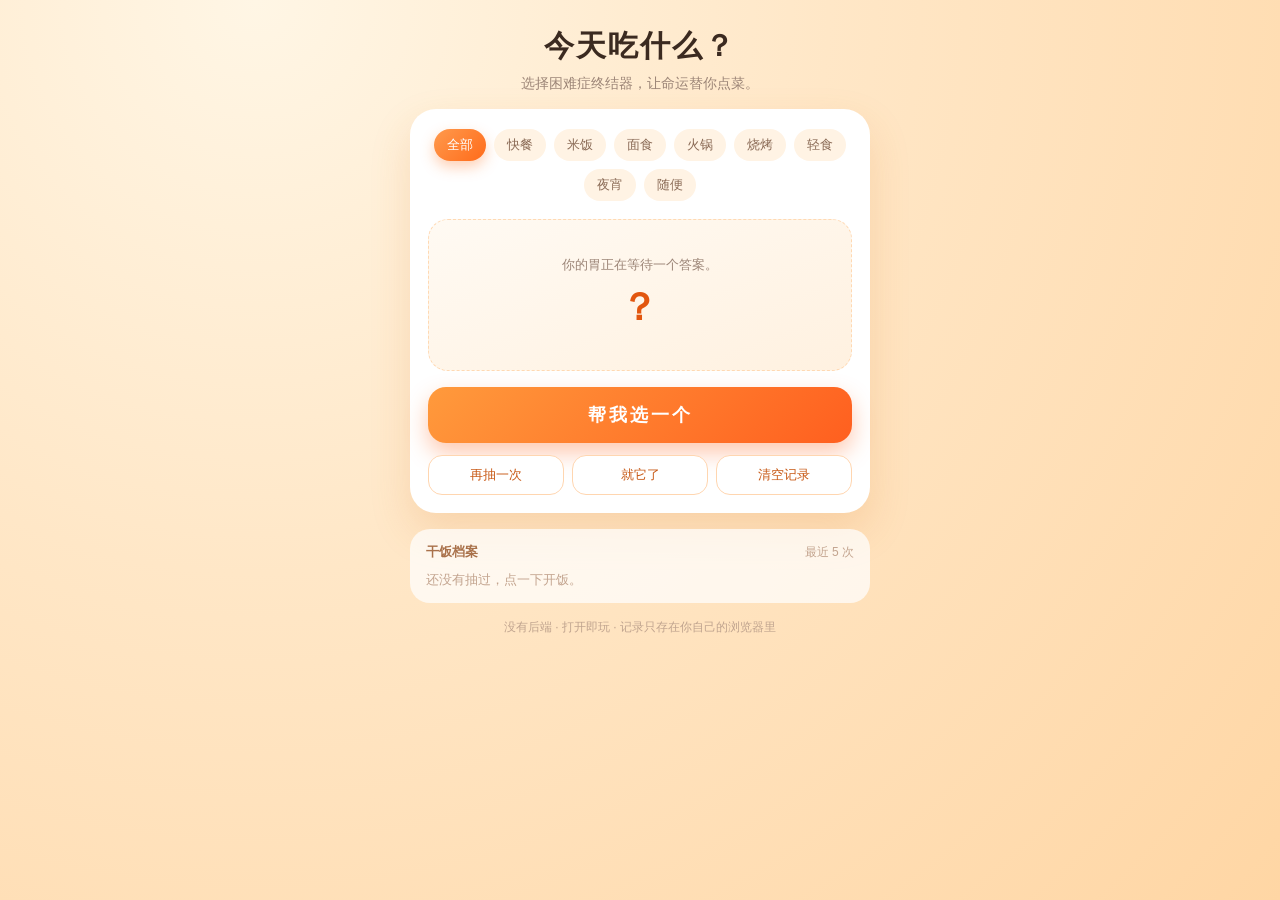
<file: eat.html>
<!DOCTYPE html>
<html lang="zh-CN">
<head>
<meta charset="UTF-8" />
<meta name="viewport" content="width=device-width, initial-scale=1, viewport-fit=cover" />
<title>今天吃什么？</title>
<style>
  * { box-sizing: border-box; -webkit-tap-highlight-color: transparent; }
  :root{
    --ink:#3b2a20;
    --muted:#9c8577;
    --orange:#ff6b1a;
  }
  html, body { height: 100%; }
  body{
    margin:0;
    font-family: -apple-system, BlinkMacSystemFont, "PingFang SC", "Microsoft YaHei", "Segoe UI", sans-serif;
    color: var(--ink);
    background: radial-gradient(circle at 20% 0%, #fff6e5 0%, #ffe7c7 42%, #ffd6a4 100%);
    min-height:100vh;
    display:flex;
    justify-content:center;
    padding: 26px 16px 44px;
  }

  .app{ width:100%; max-width:460px; display:flex; flex-direction:column; gap:16px; }

  /* 标题 */
  .hero{ text-align:center; }
  .hero h1{ margin:0; font-size:30px; letter-spacing:2px; }
  .hero p{ margin:8px 0 0; color:var(--muted); font-size:13.5px; }

  /* 主卡片 */
  .card{
    background:#fff;
    border-radius:26px;
    padding:20px 18px 18px;
    box-shadow: 0 18px 40px rgba(214,120,40,.18);
  }

  /* 分类 */
  .cats{ display:flex; flex-wrap:wrap; gap:8px; justify-content:center; margin-bottom:18px; }
  .cat{
    border:none; cursor:pointer;
    padding:7px 13px; border-radius:999px;
    font-size:13px; color:#8a6a55; background:#fff3e4;
    transition: all .18s;
  }
  .cat:hover{ background:#ffe7cd; }
  .cat.active{
    background:linear-gradient(135deg,#ff9a4d,#ff6b1a);
    color:#fff;
    box-shadow:0 6px 14px rgba(255,120,40,.35);
  }

  /* 结果区 */
  .result{
    text-align:center;
    background: linear-gradient(160deg,#fffaf3,#fff1e0);
    border:1px dashed #ffd9b3;
    border-radius:20px;
    padding:22px 14px 26px;
    min-height:152px;
    display:flex; flex-direction:column; justify-content:center; gap:10px;
  }
  .hint{ margin:0; font-size:13px; color:var(--muted); min-height:18px; line-height:1.5; }
  .dish{
    font-size:38px; font-weight:800; letter-spacing:2px;
    color:#e2560f; word-break:break-all; line-height:1.2;
  }
  .dish.pop{ animation: pop .45s cubic-bezier(.2,1.6,.4,1); }
  @keyframes pop{
    0%{ transform:scale(.6); opacity:.3; }
    60%{ transform:scale(1.12); opacity:1; }
    100%{ transform:scale(1); }
  }

  /* 主按钮 */
  .main-btn{
    margin-top:16px;
    width:100%;
    border:none; cursor:pointer;
    padding:16px;
    border-radius:18px;
    font-size:18px; font-weight:700; letter-spacing:3px; color:#fff;
    background:linear-gradient(135deg,#ff9a3c,#ff5f1f);
    box-shadow:0 10px 22px rgba(255,100,30,.35);
    transition: transform .12s, box-shadow .12s, filter .12s;
  }
  .main-btn:hover{ filter:brightness(1.04); }
  .main-btn:active{ transform: translateY(2px) scale(.99); box-shadow:0 4px 12px rgba(255,100,30,.3); }
  .main-btn:disabled{ opacity:.65; cursor:default; }

  /* 次要按钮 */
  .actions{ display:flex; gap:8px; margin-top:12px; }
  .ghost-btn{
    flex:1;
    border:1px solid #ffd6b0; background:#fff; color:#c85a17;
    padding:10px 4px; border-radius:14px; font-size:13px; cursor:pointer;
    transition: all .15s; font-family:inherit;
  }
  .ghost-btn:hover{ background:#fff4e8; }
  .ghost-btn:active{ transform: scale(.97); }

  /* 历史记录 */
  .panel{ background:rgba(255,255,255,.72); border-radius:20px; padding:14px 16px; }
  .panel-head{
    display:flex; justify-content:space-between; align-items:center;
    font-size:13px; font-weight:700; color:#a9714a; margin-bottom:10px;
  }
  .panel-sub{ font-weight:400; color:#c3a48f; font-size:12px; }
  .history{ display:flex; flex-wrap:wrap; gap:8px; }
  .chip{
    background:#fff; border:1px solid #ffe0c4; color:#a2601f;
    padding:6px 12px; border-radius:999px; font-size:13px;
  }
  .empty{ color:#c3a48f; font-size:13px; }

  .foot{ text-align:center; color:#c0a48f; font-size:12px; margin:0; }

  /* 提示条 */
  .toast{
    position:fixed; left:50%; bottom:36px; transform:translate(-50%,10px);
    background:rgba(60,35,20,.92); color:#fff;
    padding:10px 20px; border-radius:999px; font-size:14px;
    opacity:0; transition: all .28s; pointer-events:none; z-index:99;
    max-width:80vw; text-align:center;
  }
  .toast.show{ opacity:1; transform:translate(-50%,0); }
</style>
</head>
<body>
<div class="app">

  <header class="hero">
    <h1>今天吃什么？</h1>
    <p>选择困难症终结器，让命运替你点菜。</p>
  </header>

  <main class="card">
    <div class="cats" id="cats"></div>

    <div class="result">
      <p class="hint" id="hint">你的胃正在等待一个答案。</p>
          <div class="dish" id="dish">？</div>
    </div>

    <button class="main-btn" id="rollBtn">帮我选一个</button>

    <div class="actions">
      <button class="ghost-btn" id="againBtn">再抽一次</button>
      <button class="ghost-btn" id="okBtn">就它了</button>
      <button class="ghost-btn" id="clearBtn">清空记录</button>
    </div>
  </main>

  <section class="panel">
    <div class="panel-head">
      <span>干饭档案</span>
      <span class="panel-sub">最近 5 次</span>
    </div>
    <div class="history" id="history"></div>
  </section>

  <p class="foot">没有后端 · 打开即玩 · 记录只存在你自己的浏览器里</p>
</div>

<script>
(function () {
  'use strict';

  /* ============ 菜品库 ============ */
  const DISHES = [
    { n: '麻辣烫',     c: ['火锅', '夜宵'] },
    { n: '冒菜',       c: ['火锅'] },
    { n: '火锅',       c: ['火锅'] },
    { n: '串串香',     c: ['火锅', '夜宵'] },
    { n: '麻辣香锅',   c: ['火锅'] },
    { n: '烤鱼',       c: ['火锅'] },
    { n: '酸菜鱼',     c: ['火锅', '米饭'] },

    { n: '水煮肉片',   c: ['米饭'] },
    { n: '回锅肉',     c: ['米饭'] },
    { n: '宫保鸡丁',   c: ['米饭'] },
    { n: '鱼香肉丝',   c: ['米饭'] },
    { n: '麻婆豆腐',   c: ['米饭'] },
    { n: '番茄炒蛋',   c: ['米饭'] },
    { n: '青椒肉丝',   c: ['米饭'] },
    { n: '黄焖鸡',     c: ['米饭'] },
    { n: '猪脚饭',     c: ['米饭'] },
    { n: '炒饭',       c: ['米饭', '快餐'] },
    { n: '煲仔饭',     c: ['米饭'] },
    { n: '肠粉',       c: ['米饭', '快餐'] },
    { n: '食堂套餐',   c: ['米饭', '随便'] },

    { n: '拉面',       c: ['面食'] },
    { n: '兰州拉面',   c: ['面食'] },
    { n: '重庆小面',   c: ['面食'] },
    { n: '热干面',     c: ['面食', '快餐'] },
    { n: '螺蛳粉',     c: ['面食', '夜宵'] },
    { n: '酸辣粉',     c: ['面食', '夜宵'] },
    { n: '米线',       c: ['面食'] },
    { n: '饺子',       c: ['面食', '夜宵'] },
    { n: '馄饨',       c: ['面食', '夜宵'] },
    { n: '小笼包',     c: ['面食', '快餐'] },

    { n: '煎饼果子',   c: ['快餐'] },
    { n: '肉夹馍',     c: ['快餐'] },
    { n: '凉皮',       c: ['快餐', '轻食'] },
    { n: '炸鸡',       c: ['快餐', '夜宵'] },
    { n: '汉堡',       c: ['快餐'] },
    { n: '披萨',       c: ['快餐'] },
    { n: '寿司',       c: ['快餐', '轻食'] },
    { n: '关东煮',     c: ['快餐', '夜宵'] },
    { n: '便利店饭团', c: ['快餐', '随便'] },

    { n: '烧烤',       c: ['烧烤', '夜宵'] },
    { n: '烤肉',       c: ['烧烤', '夜宵'] },
    { n: '炸串',       c: ['烧烤', '夜宵'] },
    { n: '小龙虾',     c: ['夜宵'] },

    { n: '沙拉',       c: ['轻食'] },
    { n: '轻食碗',     c: ['轻食'] },
    { n: '砂锅粥',     c: ['轻食', '夜宵'] },

    { n: '随便',       c: ['随便'] }
  ];

  const CATS = ['全部', '快餐', '米饭', '面食', '火锅', '烧烤', '轻食', '夜宵', '随便'];
  const STORE_KEY = 'eat_what_history_v1';

  /* ============ DOM ============ */
  const catsEl    = document.getElementById('cats');
  const hintEl    = document.getElementById('hint');
  const dishEl    = document.getElementById('dish');
  const rollBtn   = document.getElementById('rollBtn');
  const againBtn  = document.getElementById('againBtn');
  const okBtn     = document.getElementById('okBtn');
  const clearBtn  = document.getElementById('clearBtn');
  const historyEl = document.getElementById('history');
   /* ============ 状态 ============ */
  let currentCat  = '全部';
  let rolling     = false;
  let lastDish    = null;
  let repeatCount = 0;
  let rollCount   = 0;
  let currentPick = null;
  let history     = loadHistory();

  /* ============ 本地存储 ============ */
  function loadHistory() {
    try {
      const raw = localStorage.getItem(STORE_KEY);
      const arr = raw ? JSON.parse(raw) : [];
      return Array.isArray(arr) ? arr : [];
    } catch (e) {
      return [];
    }
  }
  function saveHistory() {
    try {
      localStorage.setItem(STORE_KEY, JSON.stringify(history));
    } catch (e) { /* 隐私模式忽略 */ }
  }

  /* ============ 渲染分类 ============ */
  function renderCats() {
    catsEl.innerHTML = '';
    CATS.forEach(function (cat) {
      const btn = document.createElement('button');
      btn.className = 'cat' + (cat === currentCat ? ' active' : '');
      btn.textContent = cat;
      btn.addEventListener('click', function () {
        if (rolling) return;
        currentCat = cat;
        renderCats();
      });
      catsEl.appendChild(btn);
    });
  }

  /* ============ 渲染历史 ============ */
  function renderHistory() {
    if (!history.length) {
      historyEl.innerHTML = '<span class="empty">还没有抽过，点一下开饭。</span>';
      return;
    }
    historyEl.innerHTML = history
      .map(function (item) {
        return '<span class="chip">' + item.n + '</span>';
      })
      .join('');
  }

  /* ============ 取菜池 ============ */
  function getPool() {
    if (currentCat === '全部') return DISHES;
    const pool = DISHES.filter(function (d) { return d.c.indexOf(currentCat) > -1; });
    return pool.length ? pool : DISHES;
  }

  /* ============ 抽取主流程 ============ */
  function roll() {
    if (rolling) return;
    rolling = true;
    rollBtn.disabled = true;

    const pool = getPool();

    dishEl.classList.remove('pop');
    hintEl.textContent = '锅铲翻飞中……';

    let elapsed = 0;
    let delay = 45;
    const total = 780;

    function tick() {
      const tmp = pool[Math.floor(Math.random() * pool.length)];
      dishEl.textContent = tmp.n;

      elapsed += delay;
      if (elapsed < total) {
        if (elapsed > total * 0.55) delay *= 1.18; // 逐渐减速
        setTimeout(tick, delay);
      } else {
        finish(pool);
      }
    }
    tick();
  }
    /* ============ 定格结果 ============ */
  function finish(pool) {
    let pick = pool[Math.floor(Math.random() * pool.length)];
    let extra = '';

    // 彩蛋：抽到「随便」，真的替你随便一个
    if (pick.n === '随便') {
      const all = DISHES.filter(function (d) { return d.n !== '随便'; });
      pick = all[Math.floor(Math.random() * all.length)];
      extra = '你说随便，那我就真替你决定了。';
    }

    currentPick = pick.n;
    rollCount++;

    // 连续抽到同一道
    if (lastDish === pick.n) {
      repeatCount++;
    } else {
      repeatCount = 1;
      lastDish = pick.n;
    }

    // 文案
    const templates = [
      function (n) { return '命运选中了：' + n; },
      function (n) { return '就吃 ' + n + ' 吧，别纠结了。'; },
      function (n) { return '胃说它今天想 ' + n + '。'; },
      function (n) { return '天意：' + n + '。'; },
      function (n) { return '再纠结就饿过点了，' + n + '。'; },
      function (n) { return '听我的，' + n + '，现在就去。'; }
    ];

    let msg = extra || templates[Math.floor(Math.random() * templates.length)](pick.n);

    if (repeatCount >= 2) {
      msg = '你跟「' + pick.n + '」有缘，直接去吧。';
    }
    if (rollCount >= 8 && repeatCount < 2) {
      msg += ' 选择困难症已确诊。';
    }

    hintEl.textContent = msg;
    dishEl.textContent = pick.n;
    dishEl.classList.remove('pop');
    void dishEl.offsetWidth; // 强制重排，重放动画
    dishEl.classList.add('pop');

    // 记录
    history.unshift({ n: pick.n, t: Date.now() });
    history = history.slice(0, 5);
    saveHistory();
    renderHistory();

    rolling = false;
    rollBtn.disabled = false;
  }

  /* ============ Toast ============ */
  function toast(text) {
    const el = document.createElement('div');
    el.className = 'toast';
    el.textContent = text;
    document.body.appendChild(el);
    requestAnimationFrame(function () { el.classList.add('show'); });
    setTimeout(function () {
      el.classList.remove('show');
      setTimeout(function () { el.remove(); }, 300);
    }, 1500);
  }

  /* ============ 事件绑定 ============ */
  rollBtn.addEventListener('click', roll);
  againBtn.addEventListener('click', roll);

  okBtn.addEventListener('click', function () {
    if (!currentPick) {
      toast('先抽一个再说。');
      return;
    }
    toast('已锁定：' + currentPick + '，饿意 +100');
  });

  clearBtn.addEventListener('click', function () {
    history = [];
    lastDish = null;
    repeatCount = 0;
    rollCount = 0;
    currentPick = null;
    saveHistory();
    renderHistory();
    hintEl.textContent = '记忆已清空，重新开始纠结吧。';
    dishEl.textContent = '？';
    dishEl.classList.remove('pop');
    toast('干饭档案已清空');
  });

  /* ============ 初始化 ============ */
  renderCats();
  renderHistory();
})();
</script>
</body>
</html>
</file>
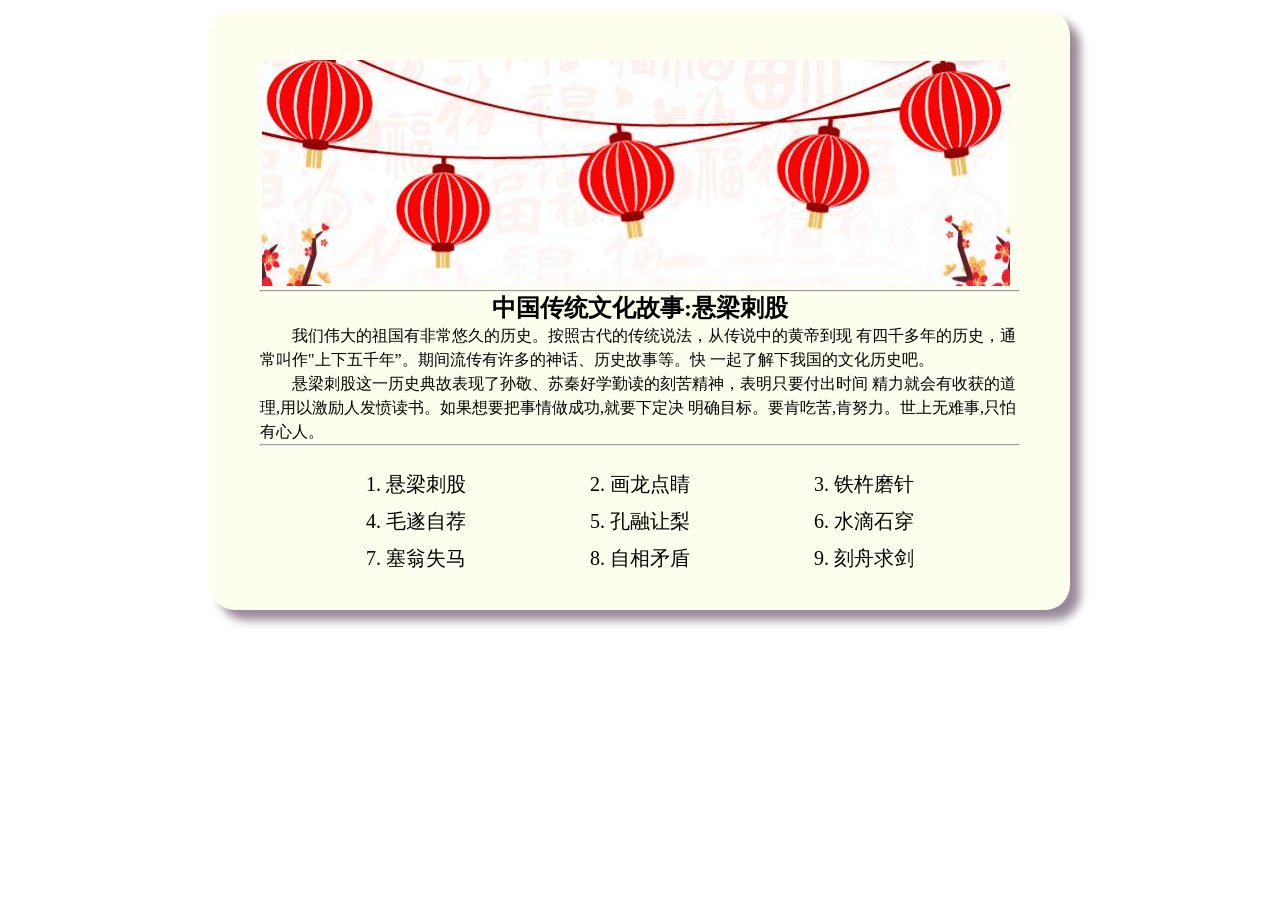
<file: edu_4_6_1.html>
<!-- edu_4_6_1.html-->
 <!doctype html>
 <html lang="en">
<head>
<meta charset="UTF-8">
<title>中国传统文化故事</title>
<style type="text/css">
*{padding: 0;margin: 0;}
p{text-indent: 2em;line-height: 1.5em;}
ul{margin: 20px auto;
    text-align: center;}
li{margin: 5px auto;font-family:黑体;
    font-size: 20px;width: 220px;display: inline-block;}
div{width: 760px;margin: 10px auto; height: 500px;
    background-color: #FEFEEE;padding: 50px;
    box-shadow: 10px 10px 10px #998899;border-radius: 25px;}
ul li:hover{font-style: italic;color: red;}
</style>
</head>
<body>
<div>
<img src="image.png">
<hr >
<h2 align="center">中国传统文化故事:悬梁刺股</h2>
<p>我们伟大的祖国有非常悠久的历史。按照古代的传统说法，从传说中的黄帝到现
有四千多年的历史，通常叫作"上下五千年”。期间流传有许多的神话、历史故事等。快
一起了解下我国的文化历史吧。</p>
<p>悬梁刺股这一历史典故表现了孙敬、苏秦好学勤读的刻苦精神，表明只要付出时间
精力就会有收获的道理,用以激励人发愤读书。如果想要把事情做成功,就要下定决
明确目标。要肯吃苦,肯努力。世上无难事,只怕有心人。</p>
<hr>
<ul type="circle">
<li>1. 悬梁刺股</li>
<li>2. 画龙点睛</li>
<li>3. 铁杵磨针</li>
<li>4. 毛遂自荐</li>
<li>5. 孔融让梨</li>
<li>6. 水滴石穿</li>
<li>7. 塞翁失马</li>
<li>8. 自相矛盾</li>
<li>9. 刻舟求剑</li>
</ul>
</div>
</body>
</html>
</file>
